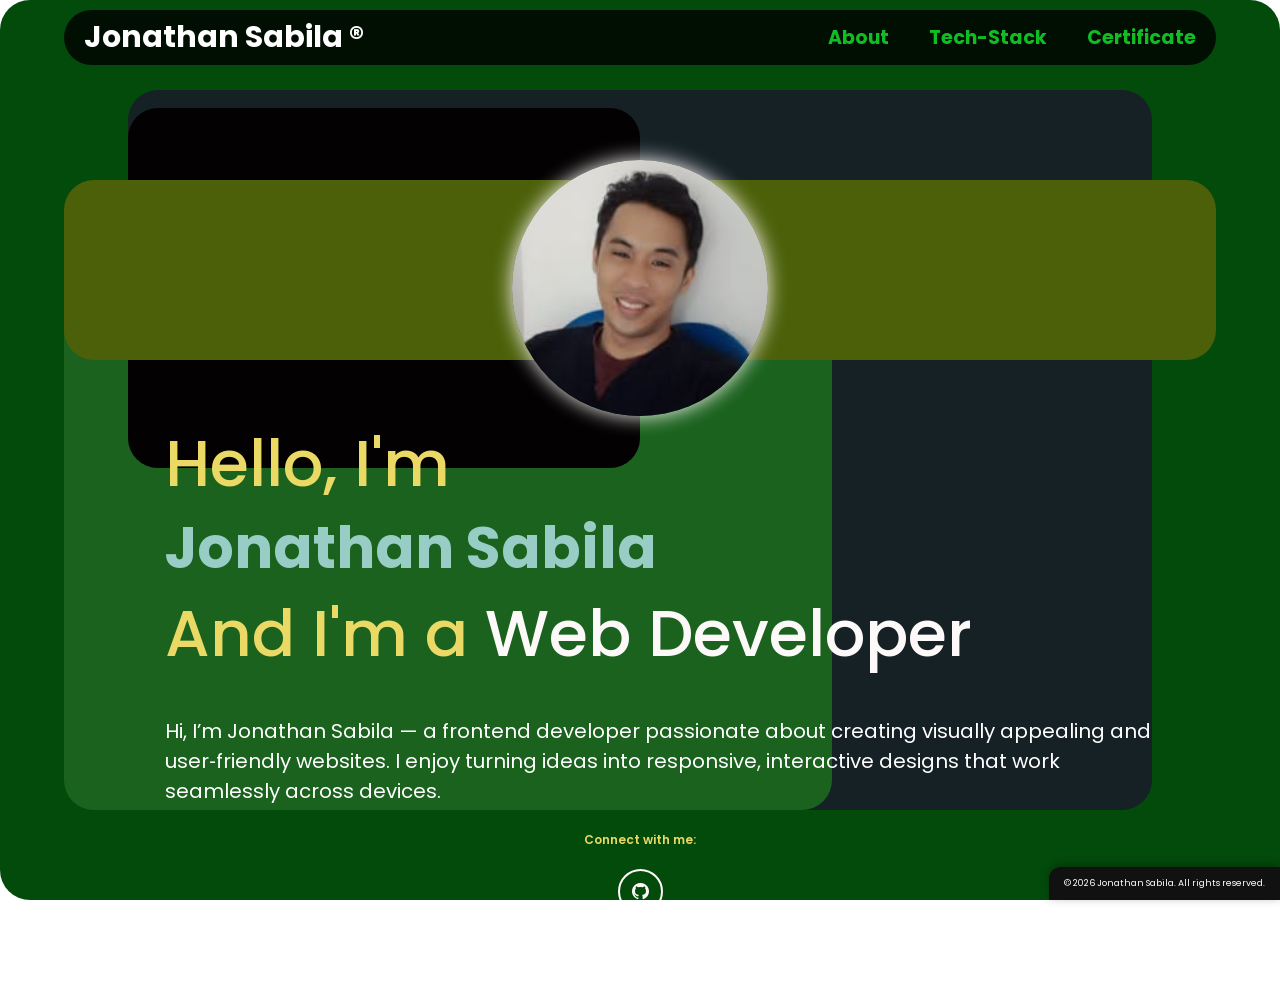
<file: index.html>
<!--STRUCTURE FOR WEB -->
<!DOCTYPE html>
<html lang="en">
<head>
    <meta charset="UTF-8">
    <meta name="viewport" content="width=device-width, initial-scale=1.0">
    <link href='https://unpkg.com/boxicons@2.1.4/css/boxicons.min.css' rel='stylesheet'><!--use of this. mag DL lang tayo ng icon tapos ito gagamitin natin-->
    <link rel="stylesheet" href="style.css">
    <title>Jonathan Sabila - Portfolio</title>
    <link href="https://fonts.googleapis.com/css2?family=Poppins:wght@400;600&display=swap" rel="stylesheet">
    <link rel="stylesheet" href="https://cdnjs.cloudflare.com/ajax/libs/font-awesome/6.6.0/css/all.min.css">
</head>
  <header class="header">
  <a href="index.html" class="logo">Jonathan Sabila ®</a>
  <i class='bx bx-menu' id="menu-icon"></i>
  <ul class="navbar">
    
    <li><a href="about.html">About</a></li>
    <li><a href="tech-stack.html" class="tech-stack-link">Tech-Stack</a></li>
    <li><a href="certification.html">Certificate</a></li>
  </ul>
</header>
 
<body>

    <script src="script.js"></script>
        <!--Colorfull BG animation Section Start-->
    <div class="container">
        <div></div>
        <div></div>
        <div></div>
        <div></div>
        <div></div>
    </div>

<div id="nav-placeholder">

</div>

  
     <!--Home Section Start-->
    <selection class="home" id="home">
        <div class="home-img">
             <img src="Asset/Image1.jpg" alt="Profile Image">
          </div>

        <div class="home-content"><!--dito natin ilalagay yung text content natin-->
            <h3>Hello, I'm</h3>
            <h1>Jonathan Sabila</h1>
            <h3>And I'm a<span class="multiple-text"> Web Developer</span></h3>
            <p>Hi, I’m Jonathan Sabila — a frontend developer passionate about creating visually appealing and user‑friendly websites. I enjoy turning ideas into responsive, interactive designs that work seamlessly across devices.</p>
       
        </div>   
       
 <div class="social-media">
  <p>Connect with me:</p>
   <a href="https://github.com/jonathansabila" target="_blank" rel="noopener" title="GitHub">
    <i class='bx bxl-github'></i>
  </a>

   <a href="https://www.linkedin.com/in/jonathansabila" target="_blank" rel="noopener" title="LinkedIn">
    <i class='bx bxl-linkedin'></i>
  </a>
</div>
    </selection>
    <!-- Footer Section -->
<footer class="footer">
  <div class="footer-container">
    <p>&copy; 2026 Jonathan Sabila. All rights reserved.</p>
   
  </div>
</footer>
    
   </body>  
</html>
</file>
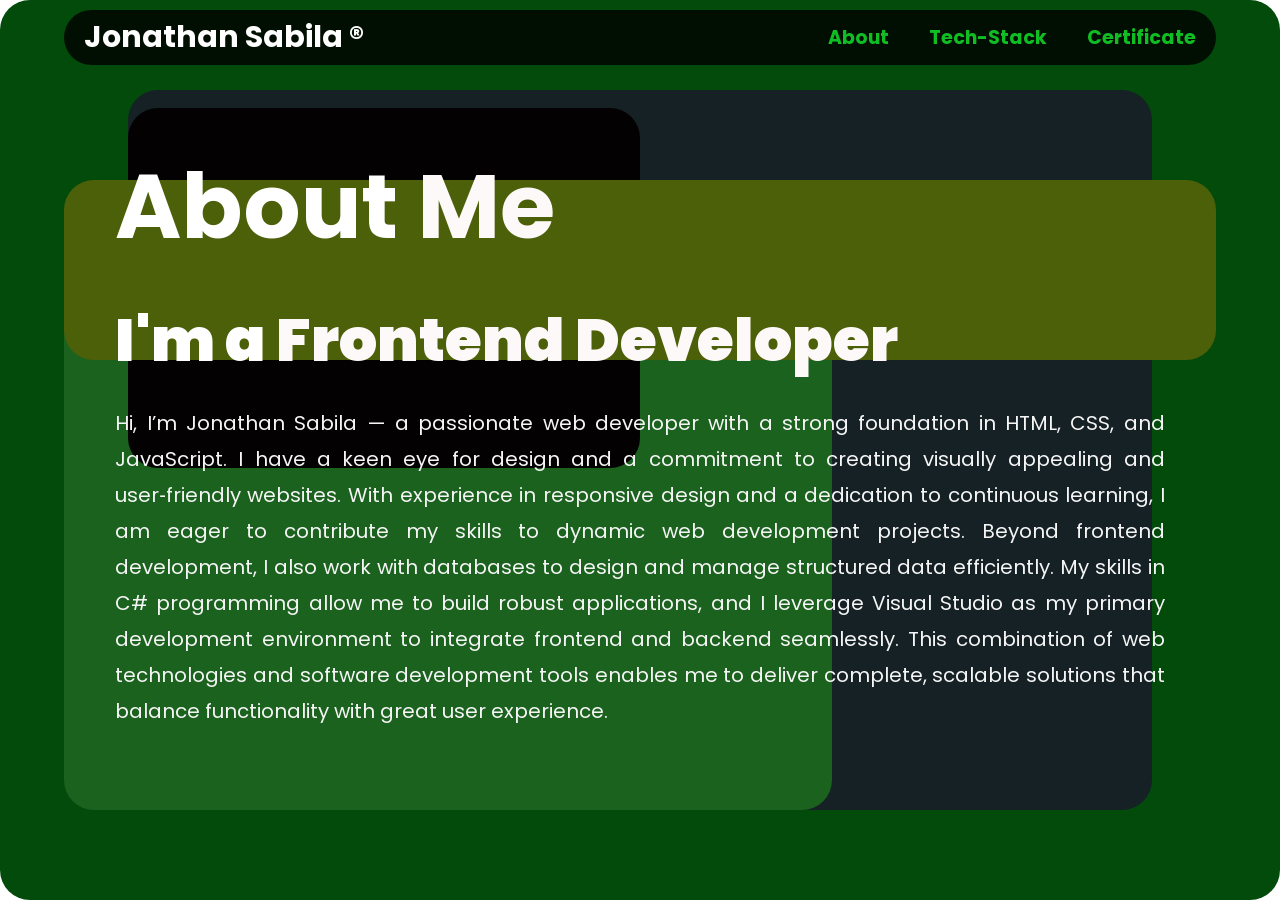
<file: about.html>
<!DOCTYPE html>
<html lang="en">
<head>
    <meta charset="UTF-8">
    <meta name="viewport" content="width=device-width, initial-scale=1.0">
    <link href='https://unpkg.com/boxicons@2.1.4/css/boxicons.min.css' rel='stylesheet'><!--use of this. mag DL lang tayo ng icon tapos ito gagamitin natin-->
    <link rel="stylesheet" href="style.css">
    <title>Jonathan Sabila - Portfolio</title>
    <link href="https://fonts.googleapis.com/css2?family=Poppins:wght@400;600&display=swap" rel="stylesheet">
    <link rel="stylesheet" href="https://cdnjs.cloudflare.com/ajax/libs/font-awesome/6.6.0/css/all.min.css">
</head>
  <header class="header">
  <a href="index.html" class="logo">Jonathan Sabila ®</a>
  <i class='bx bx-menu' id="menu-icon"></i>
  <ul class="navbar">

    <li><a href="about.html">About</a></li>
    <li><a href="tech-stack.html" class="tech-stack-link">Tech-Stack</a></li>
    <li><a href="certification.html">Certificate</a></li>
  </ul>
</header>
 
<body>
     
    <script src="script.js"></script>
    <div class="container">
        <div></div>
        <div></div>
        <div></div>
        <div></div>
        <div></div>
    </div>
     
    <!--About Section Start-->
    <section class="about" id="about">
        <div class="about-content">
            <h2 class="heading">About <span>Me</span></h2>
            <h3>I'm a <span> Frontend Developer</span></h3>
            <p>Hi, I’m Jonathan Sabila — a passionate web developer with a strong foundation in HTML, CSS, and JavaScript. I have a keen eye for design and a commitment to creating visually appealing and user‑friendly websites. With experience in responsive design and a dedication to continuous learning, I am eager to contribute my skills to dynamic web development projects.

Beyond frontend development, I also work with databases to design and manage structured data efficiently. My skills in C# programming allow me to build robust applications, and I leverage Visual Studio as my primary development environment to integrate frontend and backend seamlessly. This combination of web technologies and software development tools enables me to deliver complete, scalable solutions that balance functionality with great user experience.</p>
           
         </div>
    </section>
 
</body>
</html>
</file>
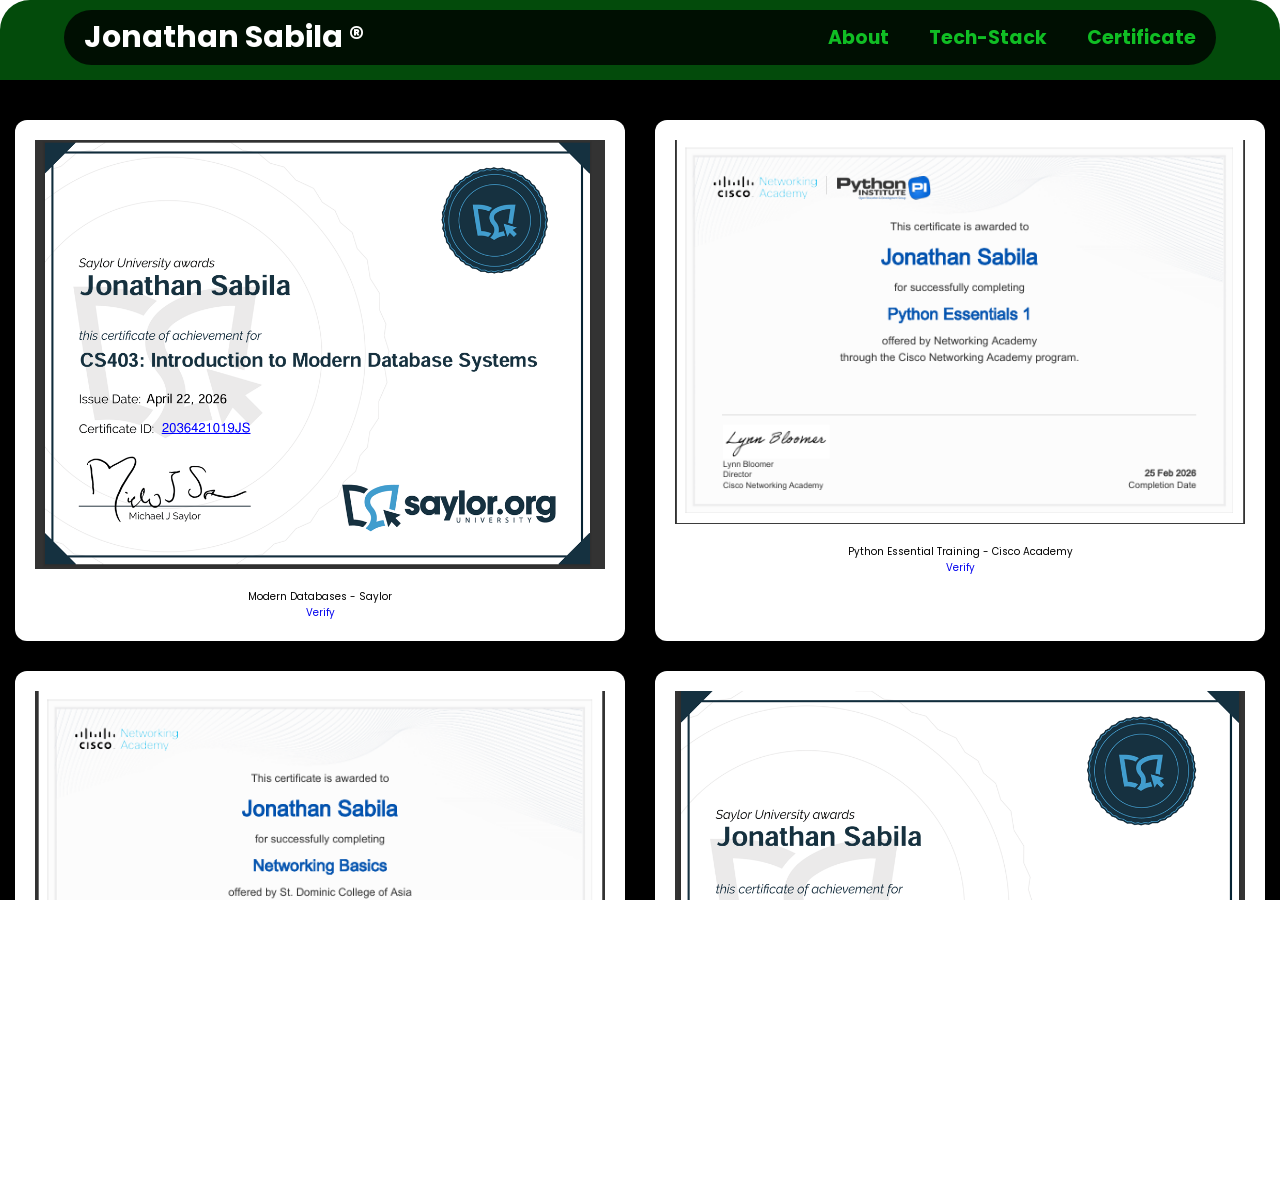
<file: certification.html>
<!DOCTYPE html>
<html lang="en">
<head>
    <meta charset="UTF-8">
    <meta name="viewport" content="width=device-width, initial-scale=1.0">
    <link href='https://unpkg.com/boxicons@2.1.4/css/boxicons.min.css' rel='stylesheet'><!--use of this. mag DL lang tayo ng icon tapos ito gagamitin natin-->
    <link rel="stylesheet" href="style.css">
    <title>Jonathan Sabila - Portfolio</title>
    <link href="https://fonts.googleapis.com/css2?family=Poppins:wght@400;600&display=swap" rel="stylesheet">
    <link rel="stylesheet" href="https://cdnjs.cloudflare.com/ajax/libs/font-awesome/6.6.0/css/all.min.css">
</head>
  <header class="header">
  <a href="index.html" class="logo">Jonathan Sabila ®</a>
  <i class='bx bx-menu' id="menu-icon"></i>
  <ul class="navbar">

    
    <li><a href="about.html">About</a></li>
    <li><a href="tech-stack.html" class="tech-stack-link">Tech-Stack</a></li>
    <li><a href="certification.html">Certificate</a></li>
  </ul>
</header>
 

<body>
  
    <script src="script.js"></script>
    <div class="container">
        <div></div>
        <div></div>
        <div></div>
        <div></div>
        <div></div>
    </div>

<section class="certificates" id="certificates">
  <div class="certificates-content">
  </div>
  <!-- Modal -->
<div id="certificateModal" class="fixed inset-0 bg-black bg-opacity-80 hidden items-center justify-center z-50">
  <span id="closeModal" class="absolute top-4 right-6 text-white text-3xl cursor-pointer">&times;</span>
  <img id="modalImage" class="max-w-full max-h-screen object-contain" alt="Certificate">
  <p id="modalCaption" class="text-white mt-4 text-center"></p>
</div>

  <div class="certificates-container">

    <!-- Certificate Item -->
    <div class="certificates-item">
      <img src="Asset/JonathanSabila-IntroductionModernDBS.Certification.png" 
           alt="Certificate Introduction to Modern Databases">
      <p>Modern Databases - Saylor</p>
      <p><a href="http://learn.saylor.org/admin/tool/certificate/index.php" target="_blank" rel="noopener">Verify</a></p>
    </div>

    <div class="certificates-item">
      <img src="Asset/JonathanSabila-PythonEssential.Certification.png" 
           alt="Certificate Python Essential">
      <p>Python Essential Training - Cisco Academy</p>
      <p><a href="http://learn.saylor.org/admin/tool/certificate/index.php" target="_blank" rel="noopener noreferrer">Verify</a></p>
    </div>

    <div class="certificates-item">
      <img src="Asset/JonathanSabila-NetworkingBasic.Certification.png" 
           alt="Certificate Networking Basics">
      <p>Networking Basics - Cisco Academy</p>
      <p><a href="http://learn.saylor.org/admin/tool/certificate/index.php" target="_blank" rel="noopener noreferrer">Verify</a></p>
    </div>

    <div class="certificates-item">
      <img src="Asset/JonathanSabila-SoftwareEngineering.Certification.png" 
           alt="Certificate Software Engineering">
      <p>Software Engineering - Saylor</p>
      <p><a href="http://learn.saylor.org/admin/tool/certificate/index.php" target="_blank" rel="noopener noreferrer">Verify</a></p>
    </div>

  </div>
</section>

<!-- Modal -->
<div id="certificateModal" class="fixed inset-0 bg-black bg-opacity-80 hidden items-center justify-center z-50">
  <span id="closeModal" class="absolute top-4 right-6 text-white text-3xl cursor-pointer">&times;</span>
  <img id="modalImage" class="object-contain" alt="Certificate">
  <p id="modalCaption" class="text-white mt-4 text-center"></p>
</div>

 </body>
</html>
</file>
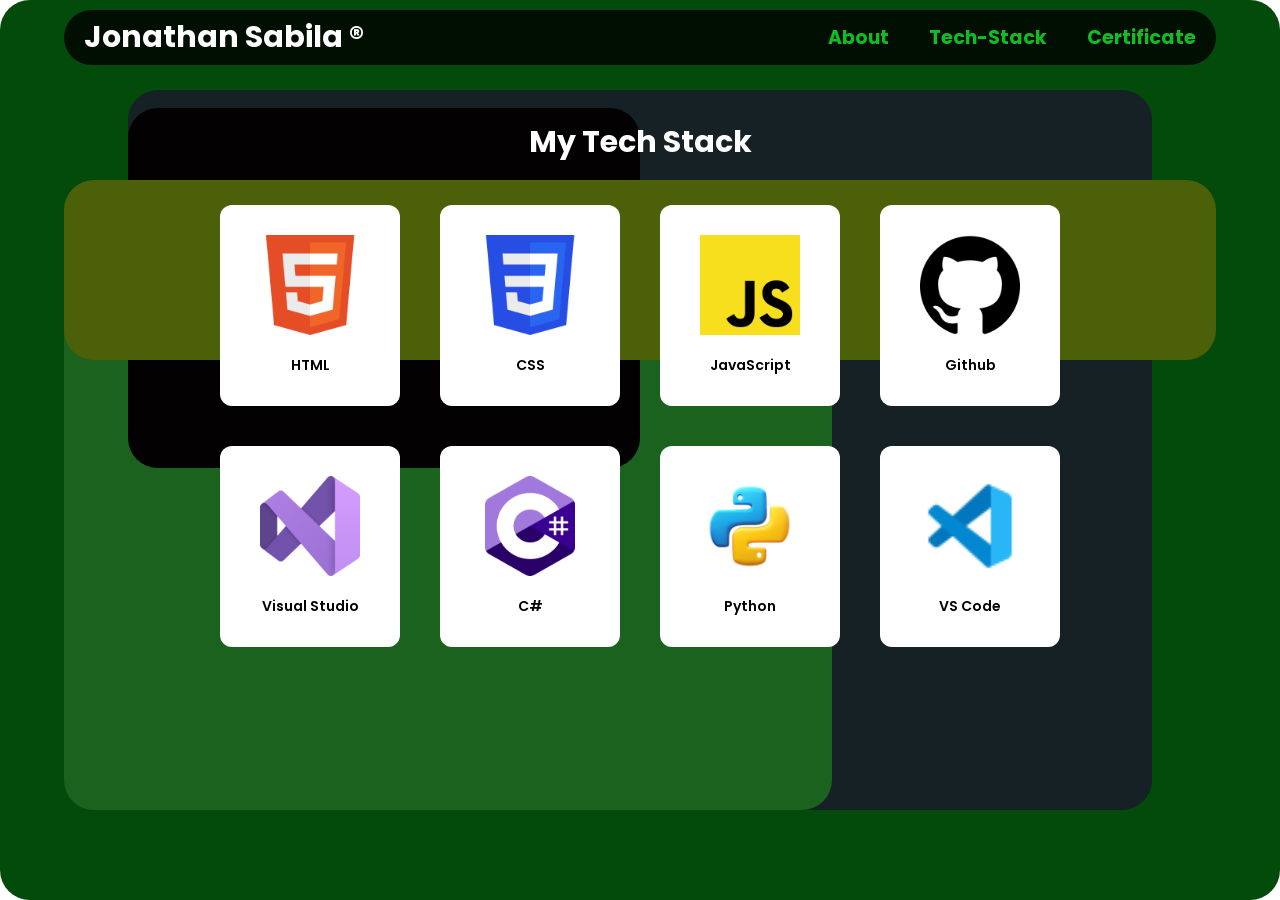
<file: tech-stack.html>
<!DOCTYPE html>
<html lang="en">
<head>
    <meta charset="UTF-8">
    <meta name="viewport" content="width=device-width, initial-scale=1.0">
    <link href='https://unpkg.com/boxicons@2.1.4/css/boxicons.min.css' rel='stylesheet'><!--use of this. mag DL lang tayo ng icon tapos ito gagamitin natin-->
    <link rel="stylesheet" href="style.css">
    <title>Jonathan Sabila - Portfolio</title>
    <link href="https://fonts.googleapis.com/css2?family=Poppins:wght@400;600&display=swap" rel="stylesheet">
    <link rel="stylesheet" href="https://cdnjs.cloudflare.com/ajax/libs/font-awesome/6.6.0/css/all.min.css">
</head>
  <header class="header">
  <a href="index.html" class="logo">Jonathan Sabila ®</a>
  <i class='bx bx-menu' id="menu-icon"></i>
  <ul class="navbar">
    
    
    <li><a href="about.html">About</a></li>
    <li><a href="tech-stack.html" class="tech-stack-link">Tech-Stack</a></li>
    <li><a href="certification.html" >Certificate</a></li>
  </ul>
</header>
 

<body>
  <script src="script.js"></script>
    <div class="container">
        <div></div>
        <div></div>
        <div></div>
        <div></div>
        <div></div>
    </div>
   
      <!-- Tech Stack Section -->
<section class="tech-stack" id="tech-stack">
  <h2 class="heading">My <span>Tech Stack</span></h2>
  <div class="stack-container">
    <!-- Each stack item -->
     
    <div class="stack-item">
      <img src="Asset/html-logo.png" alt="HTML Logo">
      <p>HTML</p>
    </div>
    <div class="stack-item">
      <img src="Asset/css-logo.png" alt="CSS Logo">
      <p>CSS</p>
    </div>
    <div class="stack-item">
      <img src="Asset/js-logo.png" alt="JavaScript Logo">
      <p>JavaScript</p>
    </div>
    <div class="stack-item">
      <img src="Asset/github-logo.png" alt="Github  Logo">
      <p>Github</p>
    </div>
    <div class="stack-item">
      <img src="Asset/visual-studio-logo.png" alt="Visual Studio Logo">
      <p>Visual Studio</p>
    </div>
    <div class="stack-item">
      <img src="Asset/c-sharp-logo.png" alt="C# Logo">
      <p>C#</p>
    </div>
    <div class="stack-item">
      <img src="Asset/python-logo.png" alt="Python Logo">
      <p>Python</p>
    </div>
    <div class="stack-item">
      <img src="Asset/vscode-logo.png" alt="VS Code Logo">
      <p>VS Code</p>
    </div>
  </div>
</section>
</body>
</html>
</file>
<file: style.css>
/*CSS FOR WEB DESIGN*/
/* Reset */
* {
  margin: 0;
  padding: 0;
  box-sizing: border-box;
  text-decoration: none;
  border: none;
  outline: none;
  font-family: 'Poppins', sans-serif;
  scroll-behavior: smooth;
  list-style: none;
} 
html, body {
  width: 100%;
  height: 100%;
  overflow-x: hidden;  
}


.container {
  position: fixed;
  top: 0;
  left: 0;
  width: 100vw;   /* lock to viewport width */
  height: 100vh;  /* lock to viewport height */
  z-index: -1;
  overflow: hidden;
}

/* Tech Stack Section */
.tech-stack {
  padding: 120px 20px 60px;   /* extra top padding so heading clears navbar */
  background: var(--second-bg-color);
  color: var(--text-color);
  text-align: center;

  /* Centering on screen */
  min-height: 100vh;
  display: flex;
  flex-direction: column;
  justify-content: flex-start; /* start from top, not center */
  align-items: center;
}

/* Heading */
.tech-stack .heading {
  font-size: 3rem;
  margin-bottom: 40px;
  font-weight: bold;
  color: white;
}

.tech-stack .heading span {
  color: white;
}

/* Container layout */
.stack-container {
  display: grid;               /* switch to grid for easy 2x4 */
  grid-template-columns: repeat(4, 1fr); /* 4 items per row */
  gap: 40px;                   /* bigger spacing */
  justify-items: center;
}

/* Each stack item */
.stack-item {
  background: var(--bg-color);
  border-radius: 12px;
  padding: 30px;               /* bigger padding */
  width: 180px;                /* larger card */
  transition: transform 0.3s ease, box-shadow 0.3s ease;
  cursor: pointer;
}

.stack-item img {
  width: 100px;                /* bigger logo */
  height: 100px;
  object-fit: contain;
  margin-bottom: 15px;
  transition: transform 0.3s ease;
}

.stack-item p {
  margin: 0;
  font-size: 1.4rem;           /* bigger text */
  font-weight: 600;
  color: var(--text-color);
}

/* Hover effects */
.stack-item:hover {
  transform: translateY(-8px);
  box-shadow: 0 8px 20px var(--main-color);
}

.stack-item:hover img {
  transform: scale(1.1);
  filter: drop-shadow(0 0 8px var(--main-color));
}


/* Responsive: stack into 2 columns on tablets */
@media (max-width: 992px) {
  .stack-container {
    grid-template-columns: repeat(2, 1fr);
  }
}

/* Responsive: stack into 1 column on small mobile */
@media (max-width: 576px) {
  .stack-container {
    grid-template-columns: 1fr; 
    gap: 20px;                  
  }

  .stack-item {
    width: 100%;                /* full width cards */
    max-width: 320px;           /* prevent overly wide cards */
  }

  .stack-item img {
    width: 80px;                /* slightly smaller logos */
    height: 80px;
  }

  .stack-item p {
    font-size: 1.2rem;          /* adjust text size */
  }
 }
/* Home Section */
.home { 
    position: relative;
    z-index: 1;              /* keeps content above background */
    min-height: 80vh;        /* fills most of the screen */
    padding: 6rem 9% 2rem;   /* spacing around content */
    display: flex;
    flex-direction: column;  /* stack content vertically */
    align-items: center;     /* center horizontally */
    justify-content: flex-start; /* align to top */
    margin-top: 100px;       /* push down below navbar (adjust to navbar height) */
}

/* Home Image */
.home-img {
    display: flex;
    justify-content: center; /* center image horizontally */
    width: 100%;
}

.home-img img {
    border-radius: 50%;      /* circle shape */
    width: 20vw;
    height: 20vw;
    box-shadow: 0 0 20px var(--main-color);
    cursor: pointer;
    animation: floatImage 4s ease-in-out infinite;
    transition: 0.3s ease;
}

.home-img img:hover {
    transform: translateY(-20px);
    box-shadow: 0 0 30px var(--main-color),
                0 0 40px var(--main-color), 
                0 0 50px var(--main-color);
}

@keyframes floatImage {
    0%{
        transform: translateY(0);
    }
    50%{
        transform: translateY(-2.4rem);
    }
    100%{
        transform: translateY(0);
    }
}
/* Background container */
.container {
  position: fixed;
  top: 0;
  left: 0;
  width: 100vw;   /* always matches viewport width */
  height: 100vh;  /* always matches viewport height */
  z-index: -1;
  overflow: hidden; /* prevents scrollbars */
}

/* Animated child divs */
.container div {
  position: absolute;
  border-radius: 3rem;
  animation: gradient 6s infinite;
  overflow: hidden;
}

/* Each layer sized with vw/vh */
.container div:nth-child(1) {
  width: 100vw;
  height: 100vh;
  background-color: #034b0b;
}

.container div:nth-child(2) {
  width: 80vw;
  height: 80vh;
  top: 10vh;
  left: 10vw;
  background-color: #162126;
  animation-delay: 3s;
}

.container div:nth-child(3) {
  width: 60vw;
  height: 60vh;
  bottom: 10vh;
  left: 5vw;
  background-color: #1b621e;
  animation-delay: 2s;
}

.container div:nth-child(4) {
  width: 40vw;
  height: 40vh;
  top: 12vh;
  left: 10vw;
  background-color: #030101;
  animation-delay: 3s;
}

.container div:nth-child(5) {
  width: 90vw;
  height: 20vh;
  top: 20vh;
  left: 5vw;
  background-color: #4c6009;
  animation-delay: 1s;
}

/* Animation: scale + translate with viewport units */
@keyframes gradient {
  50% {
    transform: scale(1.2) translate(5vw, 5vh);
  }
}

:root{/*GREAT FOR VARIABLES*/
    --bg-color: #fff;
    --snd-bg-color: #db4195;
    --text-color: #000;
    --main-color: #fdf9f9;
    --logo-color: #262407;
}
html{/*ELEMENT ITSELF*/
    font-size: 62.5%;
    overflow-x: hidden;
}
body{/*MAIN CONTENT SA CONTAINER*/
    background: var(--bg-color);
    color: var(--text-color);
}
select{/*DROPDOWN MENUS*/
    min-height: 100vh;
    padding: 10rem 9% 2rem;
}

/* Header Section */
.header {
  position: fixed;
  top: 1rem;
  left: 50%;
  transform: translateX(-50%);
  display: flex;
  align-items: center;
  justify-content: space-between;
  width: 90%;
  background-color: rgba(0, 0, 0, 0.8);
  padding: 0.5rem 2rem;
  border-radius: 3rem;
  z-index: 1000;
}

/* Logo */
.logo {
  font-size: 3rem;
  font-weight: 700;
  color: var(--bg-color);
  cursor: pointer;
  transition: 0.3s ease;
}

.logo:hover {
  transform: scale(1.2);
  background: linear-gradient(to right, #fcf9fb, #071715, #f9f9fa, #032703, #dee5e4, #050f03);
 -webkit-background-clip: text;
   background-clip: text;
  -webkit-text-fill-color: transparent;
  animation: animate-gradient 2.5s linear infinite;
}

@keyframes animate-gradient {
  to {
    background-position: 200%;
  }
}

/* Navbar links */
.navbar {
  display: flex;
  align-items: center;
}

.navbar li {
  list-style: none;
}

.navbar a {
  font-size: 1.9rem;
  color: rgb(16, 190, 36); /* changed from red to white */
  margin-left: 4rem;
  font-weight: 700;
  transition: 0.3s ease;
}

.navbar a:hover,
.navbar a.active {
  color:white; /* keep your variable for hover/active */
}

/* Mobile menu icon */
#menu-icon {
  font-size: 3.6rem;
  color: rgb(243, 239, 239); /* changed from var(--bg-color) to white */
  cursor: pointer;
  display: none; 
}

/* Responsive navbar */
@media (max-width: 768px) {
  .navbar {
    position: absolute;
    top: 100%;
    left: -100%; /* hidden off-screen */
    width: 100%;
    background: rgba(0, 0, 0, 0.598);
    flex-direction: column;
    text-align: center;
    transition: 0.3s ease;
    padding: 2rem 0;
    border-radius: 0;
  }

  .navbar li {
    margin: 1.5rem 0;
  }

  .navbar a {
    font-size: 2rem;
    margin: 0;
    color: rgb(243, 240, 240); /* ensure mobile links are also white */
  }

  #menu-icon {
    display: block; /* show on mobile */
  }

  .navbar.active {
    left: 0; /* slide in */
  }
}

/*Header Section End*/
/* Home Content */
.home-content {
    margin-left: 5rem;
}

.home-content h3 {
    font-size: clamp(2rem, 5vw, 7rem); /* scales with viewport */
    font-weight: 500;
    color: #ebd966;
}

.home-content h3:nth-of-type(2) {
    margin-bottom: 2rem;
}

span {
    color: var(--main-color);
}

.home-content h1 {
    font-size: clamp(2rem, 4.5vw, 6rem); /* scales with viewport */
    font-weight: 700;
    line-height: 1.3;
    color: #97cdc5;
}

.home-content p {
       font-size: clamp(2rem, 2vw, 1.9rem);
    color: white;
    margin-top: 3.5rem;
}

/* Media Queries for smaller screens */
@media (max-width: 768px) {
    .home-content {
        margin-left: 2rem;
        text-align: center;
    }

    .home-content h3,
    .home-content h1 {
        line-height: 1.2;
    }
}
 
/* About Section */
.about {
  margin: 100px 0;
  padding: 40px 9%;
  display: flex;
  align-items: flex-start;   
  justify-content: flex-start; 
  gap: 2rem;  
}

.about-img img {
  width: 30vw;
  border-radius: 80%;
  box-shadow: 0 0 20px var(--main-color);
  transition: 0.3s ease;
}

.about-content {
  flex: 1;              /* allow content to expand full width */
  max-width: 100%;      /* remove narrow limit */
  color: #fff;          /* white text */
  text-align: left;     /* align text to the left */
}

/* Headings */
.about-content h2 {
  flex-wrap: wrap;      /* allow wrapping on smaller screens */
  font-size: 9rem;     /* big font */
  margin-bottom: 2rem;
  font-weight: bold;
  color: #fff;
}

.about-content h2 span {
  color: var(--main-color);
}

.about-content h3 {
  font-size: 6rem;
  margin-bottom: 2rem;
  font-weight: 1000;
  color: #fff;
  width: 100%;         
  text-align: left;
}

/* Paragraph */
.about-content p {
  font-size: 2rem;      
  line-height: 1.8;
  color: #f5f5f5;
  width: 100%;         
  text-align: justify;  
}


/* Certificates container */
.certificates-container {
  display: flex;
  flex-wrap: wrap;
  justify-content: center;
  gap: 30px;
}

/* Certificates section spacing */
.certificates {
  background-color: #000;
  margin-top: 80px;
  padding-top: 40px;
}

/* Default: two certificates per row */
.certificates-item {
  background: var(--bg-color);
  border-radius: 12px;
  padding: 20px;
  width: calc(50% - 30px);
  transition: transform 0.3s ease, box-shadow 0.3s ease;
  cursor: pointer;
  text-align: center;
  color: var(--text-color);
  box-shadow: 0 4px 12px rgba(0,0,0,0.2);
}

/* Certificate image styling */
.certificates-item img {
  width: 100%;
  height: auto;
  object-fit: contain;
  margin-bottom: 15px;
  transition: transform 0.3s ease;
  max-width: 600px;
}
 /* Hover effects */
.certificates-item:hover {
  transform: translateY(-8px);
  box-shadow: 0 8px 20px var(--snd-bg-color);
}

.certificates-item:hover img {
  transform: scale(1.1);
  filter: drop-shadow(0 0 8px var(--main-color));
}

/* Modal overlay */
#certificateModal {
  display: none; /* hidden by default */
  position: fixed;
  inset: 0;
  background: rgba(0,0,0,0.8);
  justify-content: center;
  align-items: center;
  flex-direction: column;
  z-index: 9999;
}

/* Show modal */
#certificateModal.show {
  display: flex;
}

/* Modal image */
#modalImage {
  max-width: 90vw;
  max-height: 90vh;
  transition: transform 0.3s ease-in-out;
  cursor: zoom-in;
}

/* Close button */
#closeModal {
  position: absolute;
  top: 20px;
  right: 30px;
  font-size: 2rem;
  color: #fff;
  cursor: pointer;
}

/* Caption */
#modalCaption {
  color: #fff;
  margin-top: 15px;
  font-size: 1.2rem;
  font-weight: 600;
  text-align: center;
}

/* Responsive: one certificate per row on mobile */
@media (max-width: 768px) {
  .certificates-item {
    width: 95%;
    margin: 0 auto;
  }
  .certificates-item img {
    width: 100%;
    max-width: 100%;
  }
}
.footer {
  position: fixed;          /* stays in place on all screens */
  bottom: 0;                /* anchored to bottom */
  right: 0;                 /* anchored to right */
  background-color: #111;   /* dark background */
  color: #fff;              /* white text */
  padding: 10px 15px;
  border-top-left-radius: 12px; /* rounded corner for style */
  z-index: 1000;            /* stays above other elements */
  text-align: right;
  box-shadow: 0 -2px 10px rgba(0,0,0,0.3);
}

/* Footer text */
.footer p {
  font-size: 0.9rem;
  margin: 0;
}

/* Social icons inside footer */
.footer .social-media {
  display: flex;
  justify-content: flex-end;
  align-items: center;
  gap: 1rem;
  margin-top: 5px;
}

.footer .social-media a {
  display: inline-flex;
  justify-content: center;
  align-items: center;
  width: 40px;
  height: 40px;
  border: 0.2rem solid var(--main-color);
  border-radius: 50%;
  font-size: 1.5rem;
  color: var(--main-color);
  transition: 0.3s ease;
}

.footer .social-media a:hover {
  transform: scale(1.2);
  background-color: var(--logo-color);
  color: var(--bg-color);
  box-shadow: 0 0 10px var(--main-color),
              0 0 20px var(--main-color);
}

/* Responsive adjustments */
@media (max-width: 768px) {
  .footer {
    width: 100%;             /* full width on mobile */
    right: 0;
    text-align: center;
    border-radius: 0;
  }

  .footer .social-media {
    justify-content: center; /* center icons on mobile */
    gap: 0.8rem;
  }

  .footer .social-media a {
    width: 35px;
    height: 35px;
    font-size: 1.3rem;
  }
}

/* Social Media Section */
.social-media {
  position: relative;       /* no longer fixed */
  bottom: auto;
  left: auto;
  transform: none;
  display: flex;
  justify-content: center;
  gap: 1.5rem;
  margin-top: 2.5rem;         /* pushes icons lower */
  margin-bottom: 1rem;      /* spacing above footer */
  flex-direction: column; /* stacks paragraph above icons */
  align-items: center;    /* centers everything horizontally */

}

.social-media p {
  color:  #ebd966;
  font-size: 1.2rem;
  font-weight: 600;
  margin-bottom: 0.5rem;
  text-align: center;

}
.social-media a {
  display: inline-flex;
  justify-content: center;
  align-items: center;
  width: 45px;
  height: 45px;
  border: 0.2rem solid var(--main-color);
  border-radius: 50%;
  font-size: 2rem;
  color: var(--main-color);
  transition: 0.3s ease;
}

.social-media a:hover {
  transform: scale(1.2) translateY(-5px);
  background-color: var(--logo-color);
  color: var(--bg-color);
  box-shadow: 0 0 10px var(--main-color),
              0 0 20px var(--main-color),
              0 0 30px var(--main-color);
}

/* Responsive tweak for mobile */
@media (max-width: 768px) {
  .social-media {
    margin-top: 3rem; /* lower on mobile */
    gap: 1rem;
  }
  .social-media a {
    width: 50px;
    height: 50px;
    font-size: 1.6rem;
  }
}
</file>
